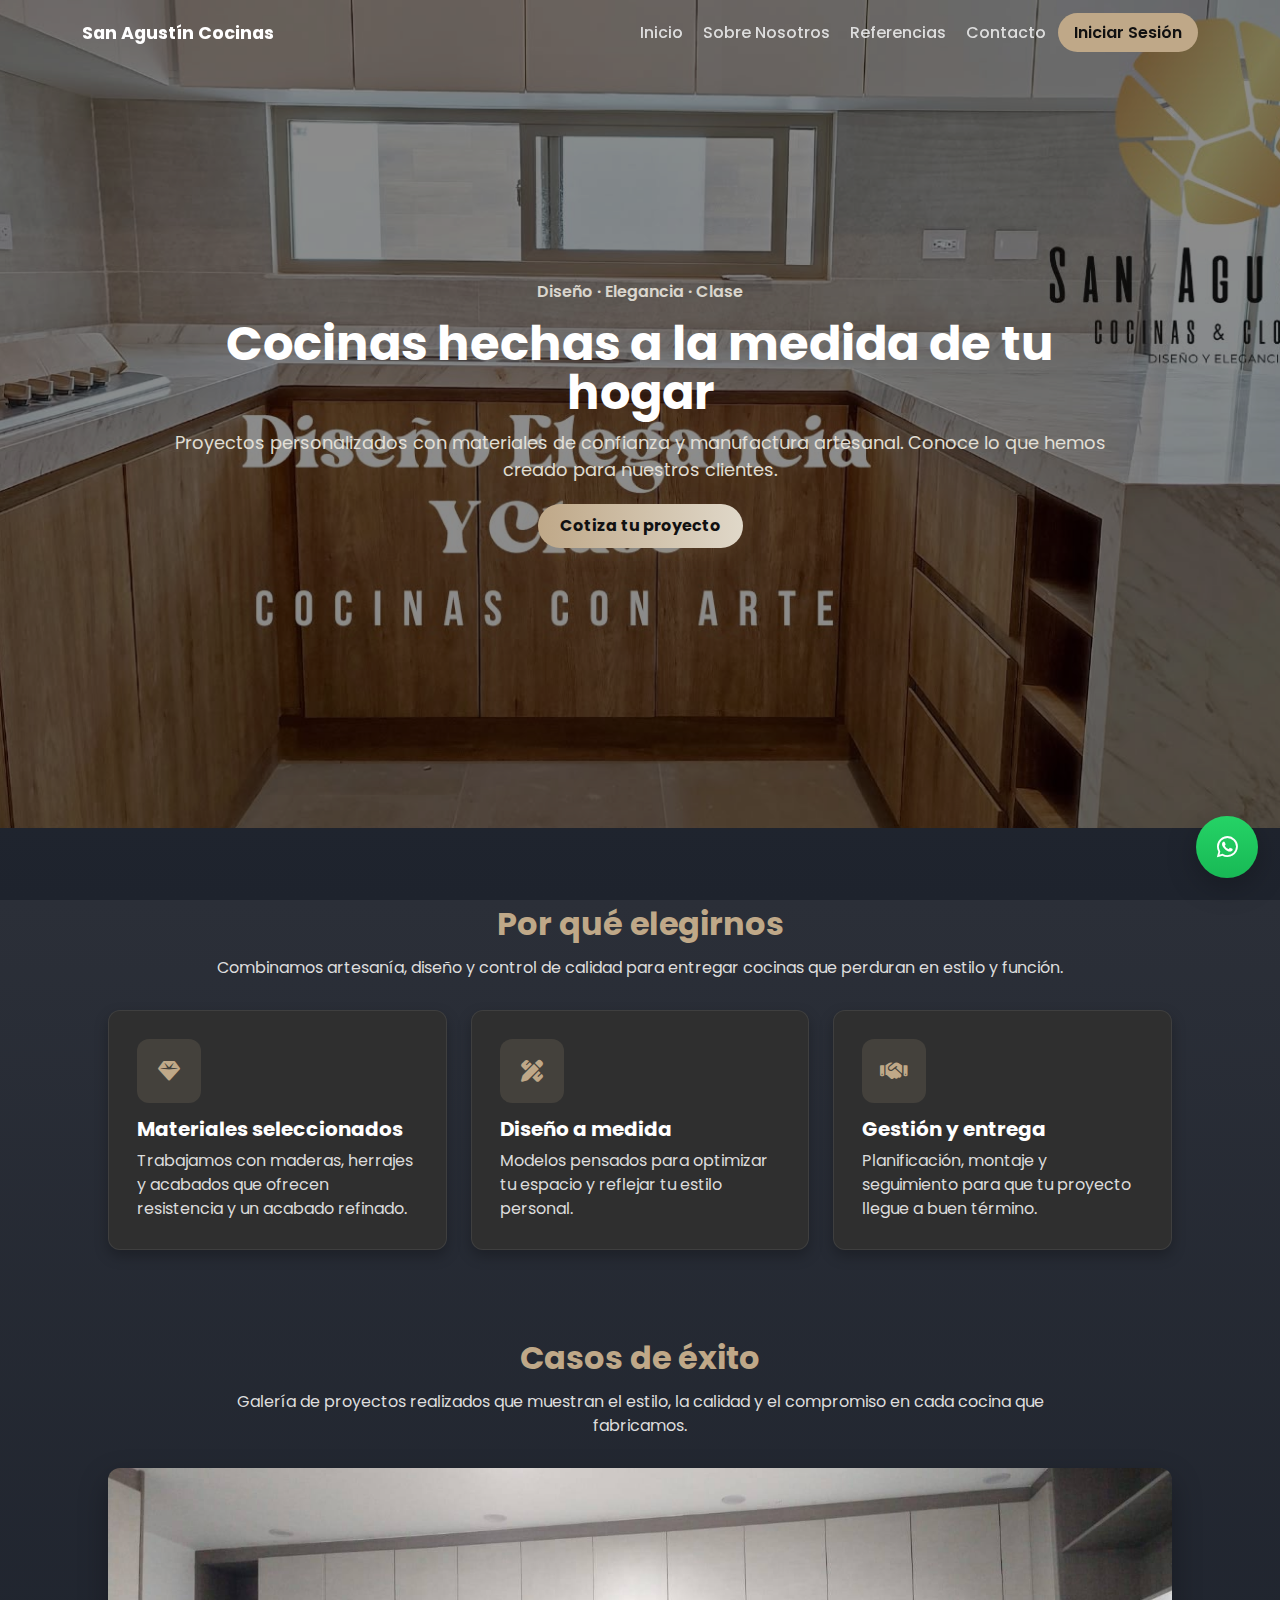
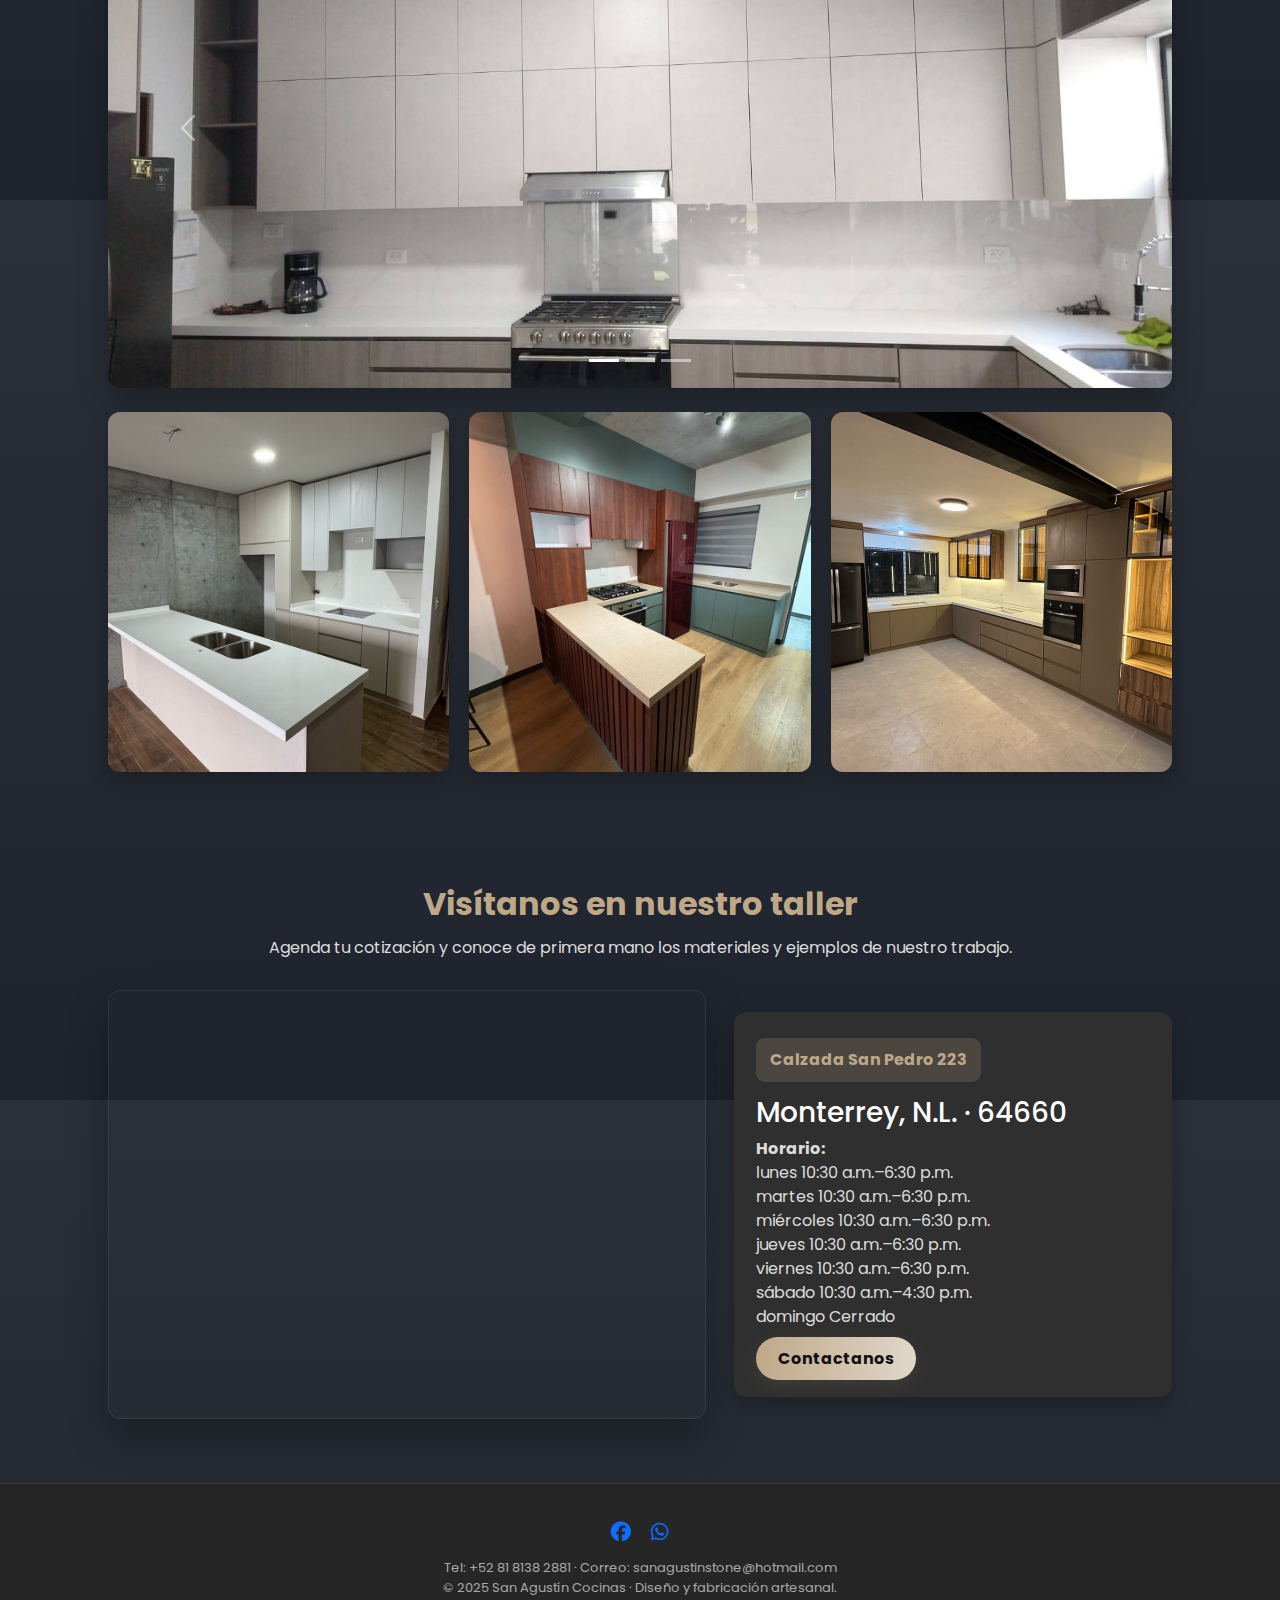
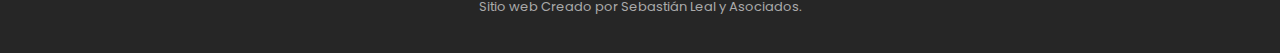
<file: index.html>
<!DOCTYPE html>
<html lang="es">
<head>
  <meta charset="utf-8" />
  <meta name="viewport" content="width=device-width, initial-scale=1" />
  <title>San Agustín Cocinas — Diseño, Elegancia y Clase</title>

  <!-- Bootstrap -->
  <link rel="stylesheet" href="Bootstrap/css/bootstrap.min.css" />

  <!-- Font / Icons -->
  <link href="https://fonts.googleapis.com/css2?family=Poppins:wght@300;400;600;700&display=swap" rel="stylesheet">
  <link rel="stylesheet" href="https://cdnjs.cloudflare.com/ajax/libs/font-awesome/6.4.2/css/all.min.css"/>

  <style>
    :root{
      --bg-gradient: linear-gradient(180deg, #2b2f38 0%, #1e232d 100%);
      --charcoal: #3a3a3a;
      --beige: #e8e4dc;
      --gold: #bfa888;
      --muted: #d0ccc4;
      --white: #ffffff;
    }

    html,body{ height:100%; }
    body{
      margin:0;
      font-family: "Poppins", system-ui, -apple-system, "Segoe UI", Roboto, "Helvetica Neue", Arial;
      background: var(--bg-gradient);
      color:var(--muted);
      -webkit-font-smoothing:antialiased;
      -moz-osx-font-smoothing:grayscale;
      overflow-x:hidden;
    }

    /* NAV */
    .navbar{
      background: transparent !important;
      transition: all 0.3s ease;
      padding:0.8rem 0;
    }
    .navbar.scrolled{
      background: rgba(30,30,35,0.8) !important;
      backdrop-filter: blur(12px);
      border-bottom: 1px solid rgba(255,255,255,0.08);
    }
    .navbar-brand{ color:#fff !important; font-weight:700; font-size:1.1rem; }
    .nav-link{ color:#ddd !important; font-weight:500; margin-right:.25rem; }
    .nav-link:hover{ color:var(--gold) !important; }
    .nav-login{
      background:var(--gold); color:#111 !important; border-radius:28px; padding:8px 16px;
      font-weight:600;
    }

    /* HERO */
    .hero{
      height: 92vh;
      min-height:560px;
      position:relative;
      display:flex; align-items:center; justify-content:center; text-align:center;
      background-image: url('static/img/imagencocinaconslogan.jpeg');
      background-size:cover;
      background-position: center center;
      background-attachment: fixed;
    }
    .hero::after{
      content:""; position:absolute; inset:0;
      background: rgba(0,0,0,0.45);
      pointer-events:none;
    }
    .hero-inner{ position:relative; z-index:5; max-width:1060px; padding:40px 24px; color:var(--white); }
    .hero-h{ font-size: clamp(28px, 4.2vw, 48px); font-weight:700; line-height:1.02; color:var(--white); margin-bottom:12px; }
    .hero-sub{ color:var(--beige); font-size: clamp(14px, 1.4vw, 18px); margin-bottom:20px; opacity:0.95; }

    .hero-cta-group{ display:flex; gap:12px; justify-content:center; flex-wrap:wrap; margin-top:18px; }
    .btn-beige{
      background: linear-gradient(90deg,var(--gold), #e0d8c9); color:#111; padding:10px 22px;
      border-radius:28px; font-weight:700; box-shadow: 0 6px 20px rgba(189,163,120,0.12); text-decoration:none;
    }
    .btn-beige:hover{ transform: translateY(-3px); box-shadow:0 10px 30px rgba(189,163,120,0.18); text-decoration:none; }

    /* Sections */
    .section{ padding:72px 0; }
    .container-narrow{ max-width:1100px; margin:0 auto; padding:0 18px; }
    .section-title{ color:var(--gold); font-size: clamp(20px,2.6vw,32px); font-weight:700; margin-bottom:8px; }
    .section-lead{ color: #ddd; margin-bottom:30px; max-width:880px; margin-left:auto; margin-right:auto; }

    /* Why us */
    .why-card{
      background:#2f2f2f; border:1px solid rgba(255,255,255,0.08);
      padding:28px; border-radius:12px; height:100%; box-shadow:0 6px 14px rgba(0,0,0,0.25);
    }
    .why-card .icon{ display:inline-flex; width:64px; height:64px; border-radius:12px; align-items:center; justify-content:center; background: rgba(191,168,136,0.15); color:var(--gold); font-size:22px; margin-bottom:14px; }
    .why-card h5{ color:#fff; margin-bottom:8px; font-weight:700; } .why-card p{ color:#dcdcdc; margin-bottom:0; }

    /* Carousel / grid */
    .carousel-inner{ border-radius:12px; overflow:hidden; box-shadow: 0 12px 30px rgba(0,0,0,0.3); }
    .carousel-item img{ width:100%; height:520px; object-fit:cover; display:block; }
    .projects-grid{ display:grid; grid-template-columns: repeat(3,1fr); gap:20px; margin-top:20px; }
    .project{ position:relative; overflow:hidden; border-radius:12px; background:#2f2f2f; box-shadow:0 6px 20px rgba(0,0,0,0.25); }
    .project img{ width:100%; height:360px; object-fit:cover; display:block; }

    @media (max-width: 991px){ .projects-grid{ grid-template-columns: repeat(2,1fr); } .project img{ height:300px; } }
    @media (max-width: 575px){ .projects-grid{ grid-template-columns: 1fr; } .project img{ height:240px; } .hero{ background-attachment: scroll; } }

    /* Visitanos */
    .visit-wrap{ display:flex; align-items:center; gap:28px; justify-content:space-between; flex-wrap:wrap; margin-top:18px; }
    .visit-card{ flex:1 1 520px; border-radius:12px; overflow:hidden; box-shadow: 0 18px 40px rgba(0,0,0,0.3); border:1px solid rgba(255,255,255,0.08); }
    .visit-info{ flex: 1 1 360px; padding:26px 22px; background:#2f2f2f; border-radius:12px; color:#ddd; box-shadow:0 8px 20px rgba(0,0,0,0.25); }
    .address-badge{ display:inline-block; padding:10px 14px; border-radius:9px; background:rgba(191,168,136,0.2); color:var(--gold); font-weight:700; margin-bottom:14px; }
    .visit-info h3{ color:#fff; margin-bottom:8px; }

    /* Footer */
    footer{ padding:36px 18px; border-top: 1px solid rgba(255,255,255,0.08); color:#ddd; background:#262626; }
    .footer-bottom{ margin-top:14px; font-size:13px; color:#aaa; }

    /* whatsapp float */
    .whatsapp-float{
      position:fixed; right:22px; bottom:22px; width:62px; height:62px; border-radius:50%;
      background: linear-gradient(180deg,#25D366, #18b955); display:flex; align-items:center; justify-content:center;
      color:#fff; font-size:24px; z-index:1400; box-shadow: 0 8px 30px rgba(0,0,0,0.25); transition: transform .18s ease;
    }
    .whatsapp-float:hover{ transform: translateY(-6px); }

    a { text-decoration: none; }
  </style>
</head>
<body>

  <!-- NAV -->
  <nav id="siteNav" class="navbar navbar-expand-lg fixed-top">
    <div class="container">
      <a class="navbar-brand" href="index.html">San Agustín Cocinas</a>
      <button class="navbar-toggler text-white" type="button" data-bs-toggle="collapse" data-bs-target="#navCollapse">
        <span class="navbar-toggler-icon"></span>
      </button>
      <div id="navCollapse" class="collapse navbar-collapse justify-content-end">
        <ul class="navbar-nav align-items-center">
          <li class="nav-item"><a class="nav-link" href="index.html">Inicio</a></li>
          <li class="nav-item"><a class="nav-link" href="about.html">Sobre Nosotros</a></li>
          <li class="nav-item"><a class="nav-link" href="referencias.html">Referencias</a></li>
          <li class="nav-item"><a class="nav-link" href="contacto.html">Contacto</a></li>
          <li class="nav-item"><a class="nav-login" href="login.html">Iniciar Sesión</a></li>
        </ul>
      </div>
    </div>
  </nav>

  <!-- HERO -->
  <header class="hero" id="hero">
    <div class="hero-inner">
      <div class="container-narrow">
        <div class="mb-3" style="opacity:0.9; color:var(--beige); font-weight:600;">Diseño · Elegancia · Clase</div>
        <h1 class="hero-h">Cocinas hechas a la medida de tu hogar</h1>
        <p class="hero-sub">Proyectos personalizados con materiales de confianza y manufactura artesanal. Conoce lo que hemos creado para nuestros clientes.</p>
        <div class="hero-cta-group">
          <a class="btn-beige" href="#visitanos">Cotiza tu proyecto</a>
        </div>
      </div>
    </div>
  </header>

  <!-- WHY US -->
  <section class="section">
    <div class="container container-narrow">
      <div class="text-center mb-4">
        <div class="section-title">Por qué elegirnos</div>
        <div class="section-lead">Combinamos artesanía, diseño y control de calidad para entregar cocinas que perduran en estilo y función.</div>
      </div>

      <div class="row g-4">
        <div class="col-md-4">
          <div class="why-card">
            <div class="icon"><i class="fa-solid fa-gem"></i></div>
            <h5>Materiales seleccionados</h5>
            <p>Trabajamos con maderas, herrajes y acabados que ofrecen resistencia y un acabado refinado.</p>
          </div>
        </div>
        <div class="col-md-4">
          <div class="why-card">
            <div class="icon"><i class="fa-solid fa-pencil-ruler"></i></div>
            <h5>Diseño a medida</h5>
            <p>Modelos pensados para optimizar tu espacio y reflejar tu estilo personal.</p>
          </div>
        </div>
        <div class="col-md-4">
          <div class="why-card">
            <div class="icon"><i class="fa-solid fa-handshake"></i></div>
            <h5>Gestión y entrega</h5>
            <p>Planificación, montaje y seguimiento para que tu proyecto llegue a buen término.</p>
          </div>
        </div>
      </div>
    </div>
  </section>

  <!-- CASOS DE ÉXITO -->
  <section id="inspiracion" class="section" style="padding-top:12px;">
    <div class="container container-narrow">
      <div class="text-center mb-4">
        <div class="section-title">Casos de éxito</div>
        <div class="section-lead">Galería de proyectos realizados que muestran el estilo, la calidad y el compromiso en cada cocina que fabricamos.</div>
      </div>

      <div class="mb-4">
        <div id="projCarousel" class="carousel slide" data-bs-ride="carousel" data-bs-interval="4200">
          <div class="carousel-indicators">
            <button type="button" data-bs-target="#projCarousel" data-bs-slide-to="0" class="active"></button>
            <button type="button" data-bs-target="#projCarousel" data-bs-slide-to="1"></button>
            <button type="button" data-bs-target="#projCarousel" data-bs-slide-to="2"></button>
          </div>

          <div class="carousel-inner">
            <div class="carousel-item active">
              <img src="static/img/cocina1.jpg" class="d-block w-100" alt="Proyecto 1">
            </div>
            <div class="carousel-item">
              <img src="static/img/cocina2.jpg" class="d-block w-100" alt="Proyecto 2">
            </div>
            <div class="carousel-item">
              <img src="static/img/cocina3.jpg" class="d-block w-100" alt="Proyecto 3">
            </div>
          </div>

          <button class="carousel-control-prev" type="button" data-bs-target="#projCarousel" data-bs-slide="prev">
            <span class="carousel-control-prev-icon"></span>
          </button>
          <button class="carousel-control-next" type="button" data-bs-target="#projCarousel" data-bs-slide="next">
            <span class="carousel-control-next-icon"></span>
          </button>
        </div>
      </div>

      <div class="projects-grid">
        <div class="project"><img src="static/img/cocina4.jpg" alt="Proyecto 4"></div>
        <div class="project"><img src="static/img/cocina5.jpg" alt="Proyecto 5"></div>
        <div class="project"><img src="static/img/cocina6.jpg" alt="Proyecto 6"></div>
      </div>
    </div>
  </section>

  <!-- VISÍTANOS -->
  <section class="section" id="visitanos" style="padding-top:36px; padding-bottom:64px;">
    <div class="container container-narrow">
      <div class="text-center mb-3">
        <div class="section-title">Visítanos en nuestro taller</div>
        <div class="section-lead">Agenda tu cotización y conoce de primera mano los materiales y ejemplos de nuestro trabajo.</div>
      </div>

      <div class="visit-wrap">
        <div class="visit-card">
          <iframe src="https://www.google.com/maps?q=Calzada+San+Pedro+223+Monterrey+Mexico+64660&output=embed"
            width="100%" height="420" style="border:0;" allowfullscreen="" loading="lazy"></iframe>
        </div>
        <div class="visit-info">
          <div class="address-badge">Calzada San Pedro 223</div>
          <h3>Monterrey, N.L. · 64660</h3>
          <p><strong>Horario:</strong><br>
            lunes 10:30 a.m.–6:30 p.m.<br>
            martes 10:30 a.m.–6:30 p.m.<br>
            miércoles 10:30 a.m.–6:30 p.m.<br>
            jueves 10:30 a.m.–6:30 p.m.<br>
            viernes 10:30 a.m.–6:30 p.m.<br>
            sábado 10:30 a.m.–4:30 p.m.<br>
            domingo Cerrado
          </p>
          <div style="margin-top:18px;">
            <a class="btn-beige" href="contacto.html">Contactanos</a>
          </div>
        </div>
      </div>
    </div>
  </section>

  <!-- FOOTER -->
  <footer>
    <div class="container container-narrow text-center">
      <div style="margin-bottom:12px;">
        <a class="me-3" href="https://www.facebook.com/sanagustincocinas"><i class="fab fa-facebook fa-lg"></i></a>
        <a href="https://wa.me/528181382881"><i class="fab fa-whatsapp fa-lg"></i></a>
      </div>
      <div class="footer-bottom">
        Tel: +52 81 8138 2881 · Correo: <a href="mailto:sanagustinstone@hotmail.com" style="color:inherit;">sanagustinstone@hotmail.com</a><br>
        © 2025 San Agustín Cocinas · Diseño y fabricación artesanal.<br> Sitio web Creado por Sebastián Leal y Asociados.
      </div>
    </div>
  </footer>

  <!-- WHATSAPP FLOATER -->
  <a class="whatsapp-float" href="https://wa.me/528181382881" target="_blank"><i class="fab fa-whatsapp"></i></a>

  <script src="Bootstrap/js/bootstrap.bundle.min.js"></script>
  <script>
    // Navbar background change on scroll
    window.addEventListener("scroll", function(){
      const nav = document.getElementById("siteNav");
      if(window.scrollY > 50){
        nav.classList.add("scrolled");
      } else {
        nav.classList.remove("scrolled");
      }
    });
  </script>
</body>
</html>
</file>
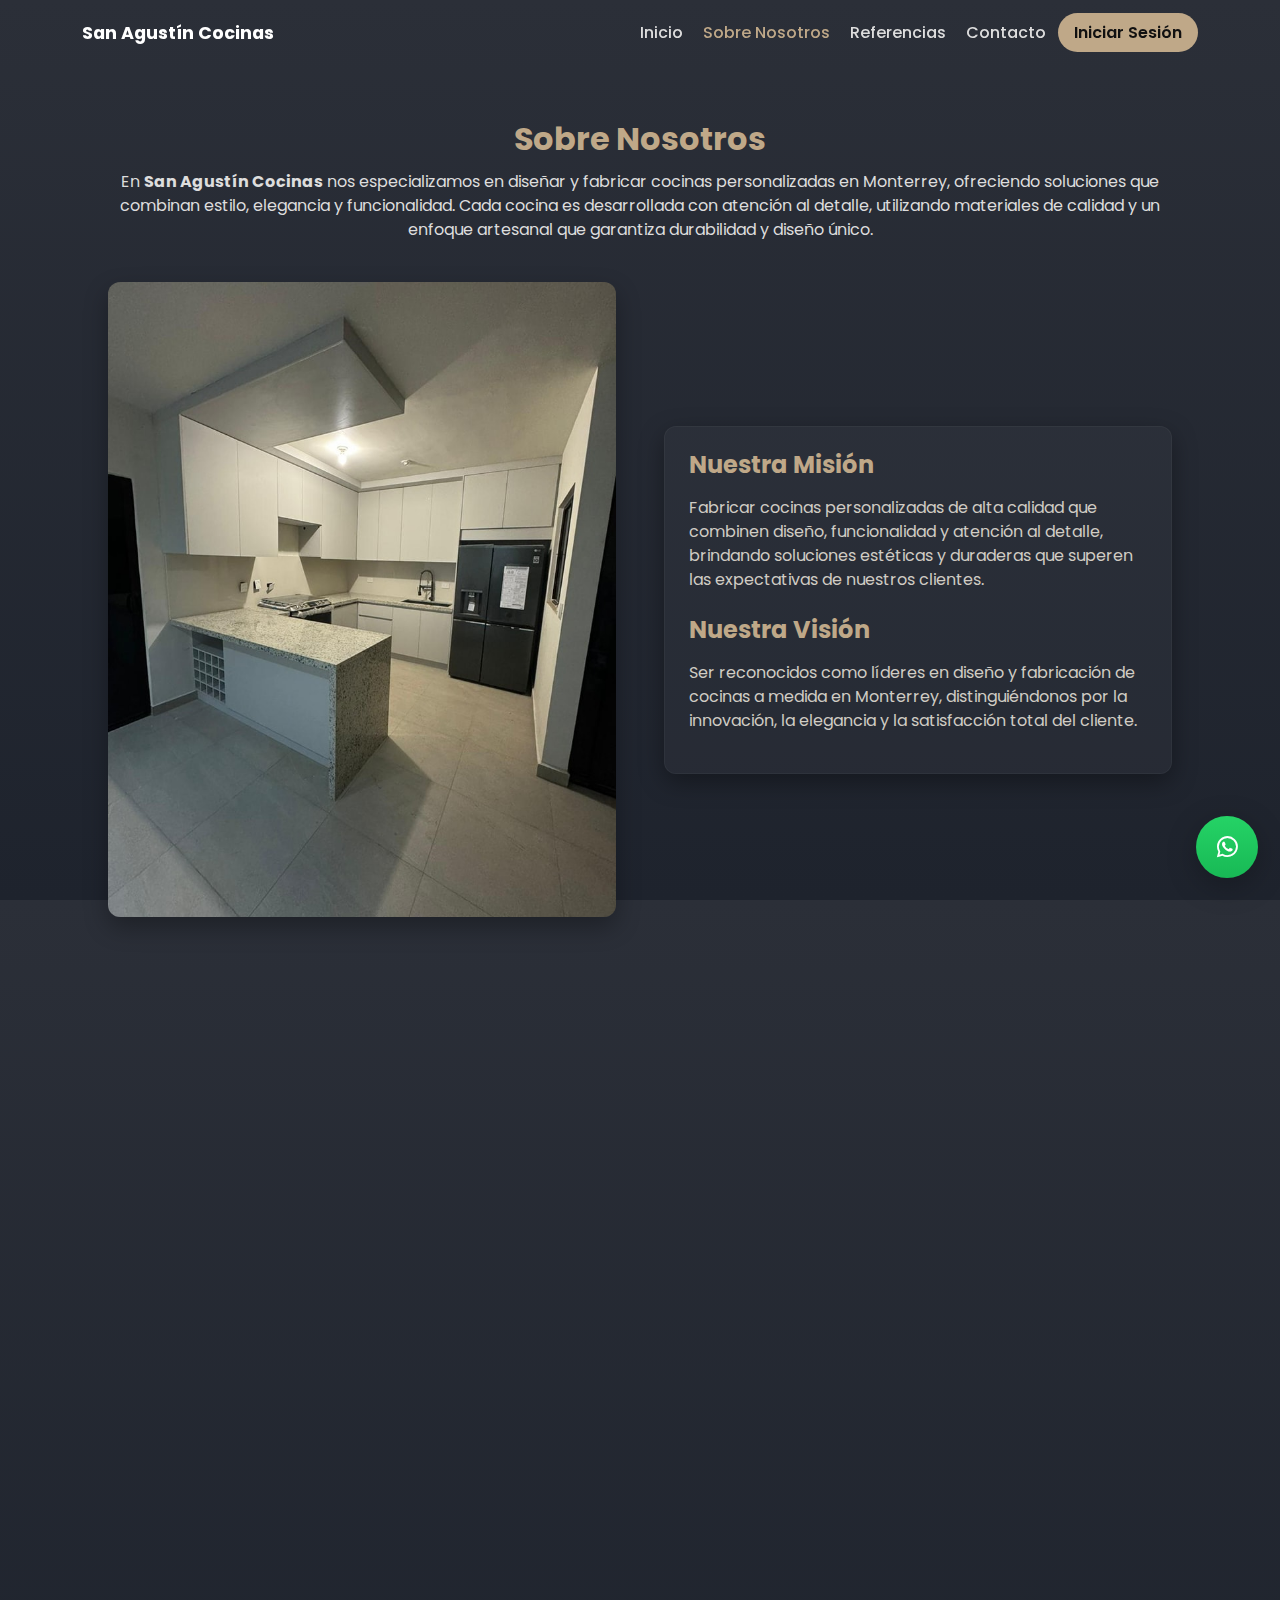
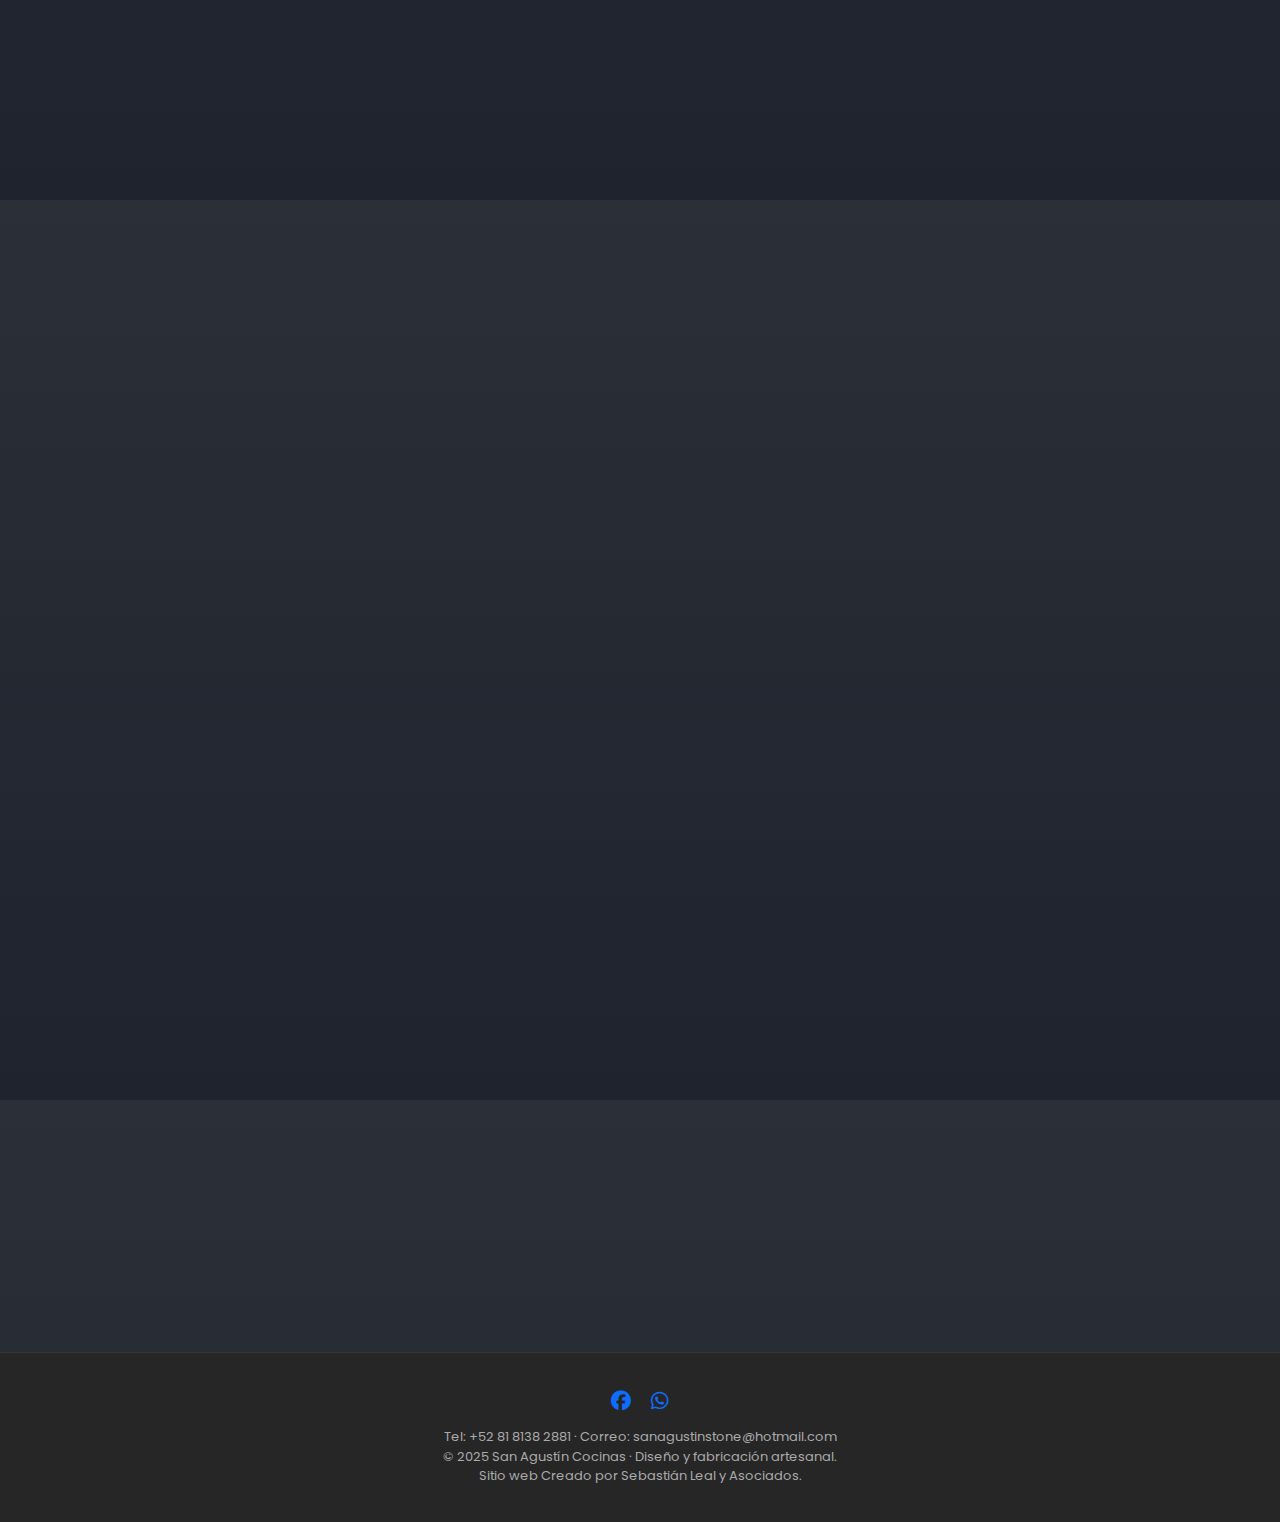
<file: about.html>
<!DOCTYPE html>
<html lang="es">
<head>
  <meta charset="utf-8" />
  <meta name="viewport" content="width=device-width, initial-scale=1" />
  <title>Sobre Nosotros | San Agustín Cocinas</title>

  <!-- Bootstrap -->
  <link rel="stylesheet" href="Bootstrap/css/bootstrap.min.css" />

  <!-- Font / Icons -->
  <link href="https://fonts.googleapis.com/css2?family=Poppins:wght@300;400;600;700&display=swap" rel="stylesheet">
  <link rel="stylesheet" href="https://cdnjs.cloudflare.com/ajax/libs/font-awesome/6.4.2/css/all.min.css"/>

  <style>
    :root{
      --bg-gradient: linear-gradient(180deg, #2b2f38 0%, #1e232d 100%);
      --beige: #e8e4dc;
      --gold: #bfa888;
      --muted: #d0ccc4;
      --white: #ffffff;
    }

    html,body{ height:100%; scroll-behavior:smooth; }
    body{
      margin:0;
      font-family:"Poppins",sans-serif;
      background:var(--bg-gradient);
      color:var(--muted);
      overflow-x:hidden;
    }

    /* NAV (idéntica al index) */
    .navbar{
      background:transparent !important;
      transition:all .3s ease;
      padding:.8rem 0;
    }
    .navbar.scrolled{
      background:rgba(30,30,35,.8)!important;
      backdrop-filter:blur(12px);
      border-bottom:1px solid rgba(255,255,255,.08);
    }
    .navbar-brand{color:#fff!important;font-weight:700;font-size:1.1rem;}
    .nav-link{color:#ddd!important;font-weight:500;margin-right:.25rem;}
    .nav-link:hover{color:var(--gold)!important;}
    .nav-link.active{color:var(--gold)!important;}
    .nav-login{
      background:var(--gold);
      color:#111!important;
      border-radius:28px;
      padding:8px 16px;
      font-weight:600;
      text-decoration:none;
      border:none;
    }
    .navbar-toggler{border:none;}
    .navbar-toggler-icon{filter:invert(1) brightness(1.2);}

    /* SECTIONS */
    .section{padding:100px 0;}
    .container-narrow{max-width:1100px;margin:0 auto;padding:0 18px;}
    .section-title{color:var(--gold);font-size:clamp(22px,2.6vw,32px);font-weight:700;margin-bottom:12px;text-align:center;}
    .section-lead{color:#ddd;margin-bottom:40px;text-align:center;}

    .card-dark{
      background:rgba(255,255,255,0.03);
      border:1px solid rgba(255,255,255,0.04);
      padding:24px;border-radius:12px;
      box-shadow:0 8px 24px rgba(0,0,0,0.35);
    }

    .service-grid{display:grid;grid-template-columns:repeat(auto-fit,minmax(300px,1fr));gap:24px;}
    .service-item{
      background:rgba(255,255,255,0.03);
      padding:22px;border-radius:12px;text-align:center;
      box-shadow:0 6px 18px rgba(0,0,0,0.25);
      transition:transform .3s ease;
    }
    .service-item:hover{transform:translateY(-6px);}
    .service-item i{font-size:30px;color:var(--gold);margin-bottom:12px;}

    img{border-radius:12px;box-shadow:0 10px 25px rgba(0,0,0,0.3);width:100%;height:auto;}

    footer{padding:36px 18px;border-top:1px solid rgba(255,255,255,0.08);color:#ddd;background:#262626;text-align:center;}
    .footer-bottom{margin-top:14px;font-size:13px;color:#aaa;}

    .whatsapp-float{
      position:fixed;right:22px;bottom:22px;width:62px;height:62px;border-radius:50%;
      background:linear-gradient(180deg,#25D366,#18b955);
      display:flex;align-items:center;justify-content:center;
      color:#fff;font-size:24px;z-index:1400;
      box-shadow:0 8px 30px rgba(0,0,0,0.25);
      transition:transform .18s ease;
      text-decoration:none;
    }
    .whatsapp-float:hover{transform:translateY(-6px);}
    a{text-decoration:none;}

    .reveal{opacity:0;transform:translateY(18px);transition:transform 700ms ease,opacity 700ms;}
    .reveal.visible{opacity:1;transform:none;}

    @media(max-width:575px){.navbar{padding:.5rem 0;}}
  </style>
</head>
<body>

  <!-- NAV -->
  <nav id="siteNav" class="navbar navbar-expand-lg fixed-top">
    <div class="container">
      <a class="navbar-brand" href="index.html">San Agustín Cocinas</a>
      <button class="navbar-toggler text-white" type="button" data-bs-toggle="collapse" data-bs-target="#navCollapse">
        <span class="navbar-toggler-icon"></span>
      </button>
      <div id="navCollapse" class="collapse navbar-collapse justify-content-end">
        <ul class="navbar-nav align-items-center">
          <li class="nav-item"><a class="nav-link" href="index.html">Inicio</a></li>
          <li class="nav-item"><a class="nav-link active" href="about.html">Sobre Nosotros</a></li>
          <li class="nav-item"><a class="nav-link" href="referencias.html">Referencias</a></li>
          <li class="nav-item"><a class="nav-link" href="contacto.html">Contacto</a></li>
          <li class="nav-item"><a class="nav-login" href="login.html">Iniciar Sesión</a></li>
        </ul>
      </div>
    </div>
  </nav>

  <!-- SOBRE NOSOTROS -->
  <section class="section" style="padding-top:120px;">
    <div class="container-narrow">
      <h2 class="section-title">Sobre Nosotros</h2>
      <p class="section-lead">En <strong>San Agustín Cocinas</strong> nos especializamos en diseñar y fabricar cocinas personalizadas en Monterrey, ofreciendo soluciones que combinan estilo, elegancia y funcionalidad. Cada cocina es desarrollada con atención al detalle, utilizando materiales de calidad y un enfoque artesanal que garantiza durabilidad y diseño único.</p>

      <div class="row g-5 align-items-center reveal">
        <div class="col-md-6">
          <img src="static/img/cocina2.jpg" alt="San Agustín Cocinas">
        </div>
        <div class="col-md-6">
          <div class="card-dark">
            <h4 class="fw-bold mb-3" style="color:var(--gold);">Nuestra Misión</h4>
            <p>Fabricar cocinas personalizadas de alta calidad que combinen diseño, funcionalidad y atención al detalle, brindando soluciones estéticas y duraderas que superen las expectativas de nuestros clientes.</p>
            <h4 class="fw-bold mt-4 mb-3" style="color:var(--gold);">Nuestra Visión</h4>
            <p>Ser reconocidos como líderes en diseño y fabricación de cocinas a medida en Monterrey, distinguiéndonos por la innovación, la elegancia y la satisfacción total del cliente.</p>
          </div>
        </div>
      </div>
    </div>
  </section>

  <!-- SERVICIOS -->
  <section class="section reveal">
    <div class="container-narrow">
      <h2 class="section-title">Lo que ofrecemos</h2>
      <p class="section-lead">Nos enfocamos en brindar soluciones completas para el diseño y fabricación de cocinas con un toque distintivo y elegante.</p>

      <div class="service-grid">
        <div class="service-item">
          <i class="fa-solid fa-pencil-ruler"></i>
          <h5>Diseño Personalizado</h5>
          <p>Adaptamos cada propuesta al espacio y preferencias de nuestros clientes, buscando la armonía entre estética y funcionalidad.</p>
        </div>
        <div class="service-item">
          <i class="fa-solid fa-hammer"></i>
          <h5>Fabricación a Medida</h5>
          <p>Realizamos cada cocina con precisión artesanal, empleando materiales duraderos y de alta calidad.</p>
        </div>
        <div class="service-item">
          <i class="fa-solid fa-screwdriver-wrench"></i>
          <h5>Instalación Profesional</h5>
          <p>Garantizamos un proceso de instalación eficiente y seguro, cuidando cada detalle del acabado final.</p>
        </div>
        <div class="service-item">
          <i class="fa-solid fa-user-tie"></i>
          <h5>Asesoría Especializada</h5>
          <p>Ofrecemos acompañamiento personalizado para elegir el diseño, los materiales y acabados ideales para tu hogar.</p>
        </div>
        <div class="service-item">
          <i class="fa-solid fa-palette"></i>
          <h5>Diseños Modernos y Clásicos</h5>
          <p>Trabajamos con estilos contemporáneos, clásicos o minimalistas, adaptándonos a la visión de cada cliente.</p>
        </div>
        <div class="service-item">
          <i class="fa-solid fa-cubes"></i>
          <h5>Materiales de Alta Calidad</h5>
          <p>Utilizamos herrajes, maderas y recubrimientos de marcas reconocidas para asegurar la durabilidad y estética.</p>
        </div>
      </div>
    </div>
  </section>

  <!-- COMPROMISO -->
  <section class="section reveal">
    <div class="container-narrow">
      <h2 class="section-title">Nuestro Compromiso</h2>
      <p class="section-lead">Más que fabricar cocinas, creamos espacios donde cada detalle importa. Nos comprometemos con la calidad, la transparencia y la satisfacción total de nuestros clientes, ofreciendo resultados que reflejan dedicación y profesionalismo.</p>
      <img src="static/img/cocina6.jpg" alt="Cocina moderna San Agustín" class="reveal">
    </div>
  </section>

  <!-- FOOTER -->
  <footer>
    <div class="container container-narrow text-center">
      <div style="margin-bottom:12px;">
        <a class="me-3" href="https://www.facebook.com/sanagustincocinas"><i class="fab fa-facebook fa-lg"></i></a>
        <a href="https://wa.me/528181382881"><i class="fab fa-whatsapp fa-lg"></i></a>
      </div>
      <div class="footer-bottom">
        Tel:  +52 81 8138 2881 · Correo: <a href="mailto:sanagustinstone@hotmail.com" style="color:inherit;">sanagustinstone@hotmail.com</a><br>
        © 2025 San Agustín Cocinas · Diseño y fabricación artesanal. <br> Sitio web Creado por Sebastián Leal y Asociados.
      </div>
    </div>
  </footer>

  <!-- WHATSAPP FLOATER -->
  <a class="whatsapp-float" href="https://wa.me/528181382881" target="_blank" aria-label="Contactar por WhatsApp"><i class="fab fa-whatsapp"></i></a>

  <script src="Bootstrap/js/bootstrap.bundle.min.js"></script>
  <script>
    // Navbar scroll
    (function(){
      const nav=document.getElementById('siteNav');
      function onScroll(){
        if(window.scrollY>50) nav.classList.add('scrolled'); else nav.classList.remove('scrolled');
      }
      onScroll();
      window.addEventListener('scroll',onScroll,{passive:true});
    })();

    // Reveal animation
    (function(){
      const io=new IntersectionObserver((entries,obs)=>{
        entries.forEach(e=>{
          if(e.isIntersecting){e.target.classList.add('visible');obs.unobserve(e.target);}
        });
      },{threshold:0.12});
      document.querySelectorAll('.reveal').forEach(el=>io.observe(el));
    })();
  </script>
</body>
</html>
</file>
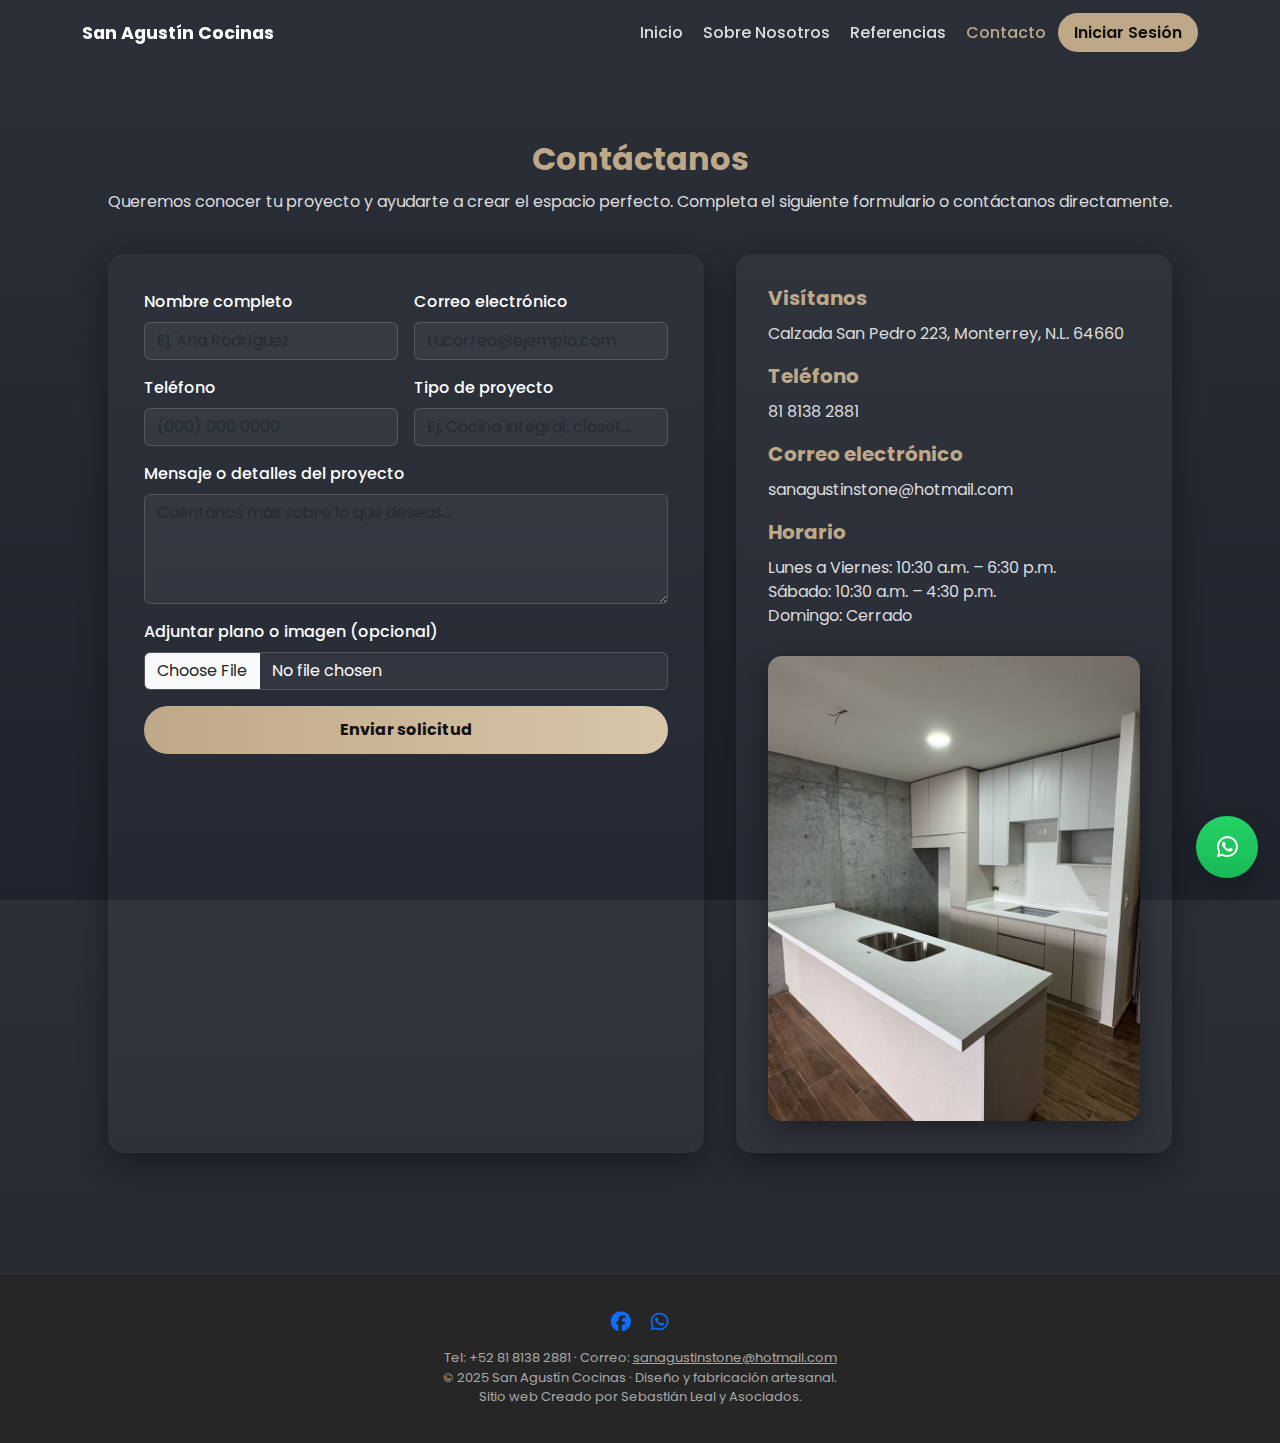
<file: contacto.html>
<!DOCTYPE html>
<html lang="es">
<head>
  <meta charset="utf-8" />
  <meta name="viewport" content="width=device-width, initial-scale=1" />
  <title>Contacto | San Agustín Cocinas</title>

  <!-- Bootstrap -->
  <link rel="stylesheet" href="Bootstrap/css/bootstrap.min.css" />

  <!-- Font / Icons -->
  <link href="https://fonts.googleapis.com/css2?family=Poppins:wght@300;400;600;700&display=swap" rel="stylesheet">
  <link rel="stylesheet" href="https://cdnjs.cloudflare.com/ajax/libs/font-awesome/6.4.2/css/all.min.css"/>

  <style>
    :root{
      --bg-gradient: linear-gradient(180deg, #2b2f38 0%, #1e232d 100%);
      --beige: #e8e4dc;
      --gold: #bfa888;
      --muted: #d0ccc4;
      --white: #ffffff;
    }

    html,body{height:100%;scroll-behavior:smooth;}
    body{
      margin:0;
      font-family:"Poppins",sans-serif;
      background:var(--bg-gradient);
      color:var(--muted);
      overflow-x:hidden;
    }

    /* NAV */
    .navbar{
      background:transparent !important;
      transition:all .3s ease;
      padding:.8rem 0;
    }
    .navbar.scrolled{
      background:rgba(30,30,35,.8)!important;
      backdrop-filter:blur(12px);
      border-bottom:1px solid rgba(255,255,255,.08);
    }
    .navbar-brand{color:#fff!important;font-weight:700;font-size:1.1rem;}
    .nav-link{color:#ddd!important;font-weight:500;margin-right:.25rem;}
    .nav-link:hover{color:var(--gold)!important;}
    .nav-link.active{color:var(--gold)!important;}
    .nav-login{
      background:var(--gold);
      color:#111!important;
      border-radius:28px;
      padding:8px 16px;
      font-weight:600;
      text-decoration:none;
      border:none;
    }

    .navbar-toggler{border:none;}
    .navbar-toggler-icon{filter:invert(1) brightness(1.2);}

    /* SECTIONS */
    .section{padding:120px 0;}
    .container-narrow{max-width:1100px;margin:0 auto;padding:0 18px;}
    .section-title{color:var(--gold);font-size:clamp(22px,2.6vw,32px);font-weight:700;margin-bottom:12px;text-align:center;}
    .section-lead{color:#ddd;margin-bottom:40px;text-align:center;}

    .contact-wrapper{
      display:flex;
      flex-wrap:wrap;
      gap:32px;
      align-items:stretch;
      justify-content:space-between;
    }

    .contact-info{
      flex:1 1 420px;
      background:rgba(255,255,255,0.04);
      border-radius:16px;
      padding:32px;
      box-shadow:0 10px 30px rgba(0,0,0,0.4);
      color:#ddd;
    }
    .contact-info h5{color:var(--gold);font-weight:700;margin-bottom:12px;}
    .contact-info p{margin-bottom:18px;}

    .contact-info img{
      width:100%;
      border-radius:14px;
      margin-top:10px;
      box-shadow:0 10px 30px rgba(0,0,0,0.4);
      object-fit:cover;
    }

    .contact-form{
      flex:1 1 580px;
      background:rgba(255,255,255,0.03);
      border-radius:16px;
      padding:36px;
      box-shadow:0 10px 30px rgba(0,0,0,0.4);
    }
    .form-label{color:var(--white);font-weight:500;}
    .form-control{
      background:rgba(255,255,255,0.05);
      border:1px solid rgba(255,255,255,0.15);
      color:#fff;
    }
    .form-control:focus{
      background:rgba(255,255,255,0.1);
      color:#fff;
      border-color:var(--gold);
      box-shadow:0 0 0 0.2rem rgba(191,168,136,0.25);
    }
    .btn-submit{
      background:linear-gradient(90deg,var(--gold),#d8c6a9);
      border:none;
      color:#111;
      font-weight:700;
      border-radius:28px;
      padding:12px 24px;
      width:100%;
      transition:transform .3s ease,box-shadow .3s ease;
    }
    .btn-submit:hover{
      transform:translateY(-3px);
      box-shadow:0 8px 24px rgba(191,168,136,0.3);
    }

    footer{padding:36px 18px;border-top:1px solid rgba(255,255,255,0.08);color:#ddd;background:#262626;text-align:center;}
    .footer-bottom{margin-top:14px;font-size:13px;color:#aaa;}

    .whatsapp-float{
      position:fixed;right:22px;bottom:22px;width:62px;height:62px;border-radius:50%;
      background:linear-gradient(180deg,#25D366,#18b955);
      display:flex;align-items:center;justify-content:center;
      color:#fff;font-size:24px;z-index:1400;
      box-shadow:0 8px 30px rgba(0,0,0,0.25);
      transition:transform .18s ease;
      text-decoration:none;
    }
    .whatsapp-float:hover{transform:translateY(-6px);}

    @media(max-width:767px){
      .contact-wrapper{flex-direction:column;}
      .contact-form,.contact-info{width:100%;}
    }
  </style>
</head>
<body>

  <!-- NAV -->
  <nav id="siteNav" class="navbar navbar-expand-lg fixed-top">
    <div class="container">
      <a class="navbar-brand" href="index.html">San Agustín Cocinas</a>
      <button class="navbar-toggler text-white" type="button" data-bs-toggle="collapse" data-bs-target="#navCollapse">
        <span class="navbar-toggler-icon"></span>
      </button>
      <div id="navCollapse" class="collapse navbar-collapse justify-content-end">
        <ul class="navbar-nav align-items-center">
          <li class="nav-item"><a class="nav-link" href="index.html">Inicio</a></li>
          <li class="nav-item"><a class="nav-link" href="about.html">Sobre Nosotros</a></li>
          <li class="nav-item"><a class="nav-link" href="referencias.html">Referencias</a></li>
          <li class="nav-item"><a class="nav-link active" href="contacto.html">Contacto</a></li>
          <li class="nav-item"><a class="nav-login" href="login.html">Iniciar Sesión</a></li>
        </ul>
      </div>
    </div>
  </nav>

  <!-- CONTENIDO -->
  <section class="section" style="padding-top:140px;">
    <div class="container-narrow">
      <h2 class="section-title">Contáctanos</h2>
      <p class="section-lead">Queremos conocer tu proyecto y ayudarte a crear el espacio perfecto. Completa el siguiente formulario o contáctanos directamente.</p>

      <div class="contact-wrapper">
        <!-- FORM -->
        <div class="contact-form">
          <form action="/contacto" method="POST" enctype="multipart/form-data">
            <div class="row g-3">
              <div class="col-md-6">
                <label class="form-label">Nombre completo</label>
                <input type="text" name="nombre" class="form-control" placeholder="Ej. Ana Rodríguez" required>
              </div>
              <div class="col-md-6">
                <label class="form-label">Correo electrónico</label>
                <input type="email" name="correo" class="form-control" placeholder="tucorreo@ejemplo.com" required>
              </div>
              <div class="col-md-6">
                <label class="form-label">Teléfono</label>
                <input type="tel" name="telefono" class="form-control" placeholder="(000) 000 0000">
              </div>
              <div class="col-md-6">
                <label class="form-label">Tipo de proyecto</label>
                <input type="text" name="proyecto" class="form-control" placeholder="Ej. Cocina integral, closet..." required>
              </div>
              <div class="col-12">
                <label class="form-label">Mensaje o detalles del proyecto</label>
                <textarea name="mensaje" class="form-control" rows="4" placeholder="Cuéntanos más sobre lo que deseas..." required></textarea>
              </div>
              <div class="col-12">
                <label class="form-label">Adjuntar plano o imagen (opcional)</label>
                <input type="file" class="form-control" name="archivo">
              </div>
              <div class="col-12 mt-3">
                <button type="submit" class="btn-submit">Enviar solicitud</button>
              </div>
            </div>
          </form>
        </div>

        <!-- INFO -->
        <div class="contact-info">
          <h5>Visítanos</h5>
          <p>Calzada San Pedro 223, Monterrey, N.L. 64660</p>

          <h5>Teléfono</h5>
          <p>81 8138 2881</p>

          <h5>Correo electrónico</h5>
          <p>sanagustinstone@hotmail.com</p>

          <h5>Horario</h5>
          <p>
            Lunes a Viernes: 10:30 a.m. – 6:30 p.m.<br>
            Sábado: 10:30 a.m. – 4:30 p.m.<br>
            Domingo: Cerrado
          </p>

          <img src="static/img/cocina4.jpg" alt="Showroom San Agustín Cocinas">
        </div>
      </div>
    </div>
  </section>

  <!-- FOOTER -->
  <footer>
    <div class="container container-narrow text-center">
      <div style="margin-bottom:12px;">
        <a class="me-3" href="https://www.facebook.com/sanagustincocinas"><i class="fab fa-facebook fa-lg"></i></a>
        <a href="https://wa.me/528181382881"><i class="fab fa-whatsapp fa-lg"></i></a>
      </div>
      <div class="footer-bottom">
        Tel: +52 81 8138 2881 · Correo: <a href="mailto:sanagustinstone@hotmail.com" style="color:inherit;">sanagustinstone@hotmail.com</a><br>
        © 2025 San Agustín Cocinas · Diseño y fabricación artesanal. <br> Sitio web Creado por Sebastián Leal y Asociados.
      </div>
    </div>
  </footer>

  <!-- MODAL DE ÉXITO -->
  <div class="modal fade" id="modalExito" tabindex="-1">
    <div class="modal-dialog modal-dialog-centered">
      <div class="modal-content" style="border-radius:16px;text-align:center;padding:20px;">
        <div class="modal-body">
          <i class="fa-solid fa-circle-check" style="font-size:60px;color:#bfa888;"></i>
          <h5 class="mt-3">Mensaje enviado con éxito</h5>
          <p>Gracias por contactarnos. En breve nos pondremos en comunicación contigo.</p>
          <button type="button" class="btn btn-submit mt-2" data-bs-dismiss="modal">Cerrar</button>
        </div>
      </div>
    </div>
  </div>

  <!-- WHATSAPP FLOAT -->
  <a class="whatsapp-float" href="https://wa.me/528181382881" target="_blank"><i class="fab fa-whatsapp"></i></a>

  <script src="Bootstrap/js/bootstrap.bundle.min.js"></script>
  <script>
    (function(){
      const nav=document.getElementById('siteNav');
      function onScroll(){if(window.scrollY>50)nav.classList.add('scrolled');else nav.classList.remove('scrolled');}
      onScroll();window.addEventListener('scroll',onScroll,{passive:true});
    })();

    // Mostrar modal si el backend lo solicita
    if (window.location.search.includes("exito=1")) {
      var myModal = new bootstrap.Modal(document.getElementById('modalExito'));
      myModal.show();
      history.replaceState(null, "", window.location.pathname);
    }
  </script>
</body>
</html>
</file>
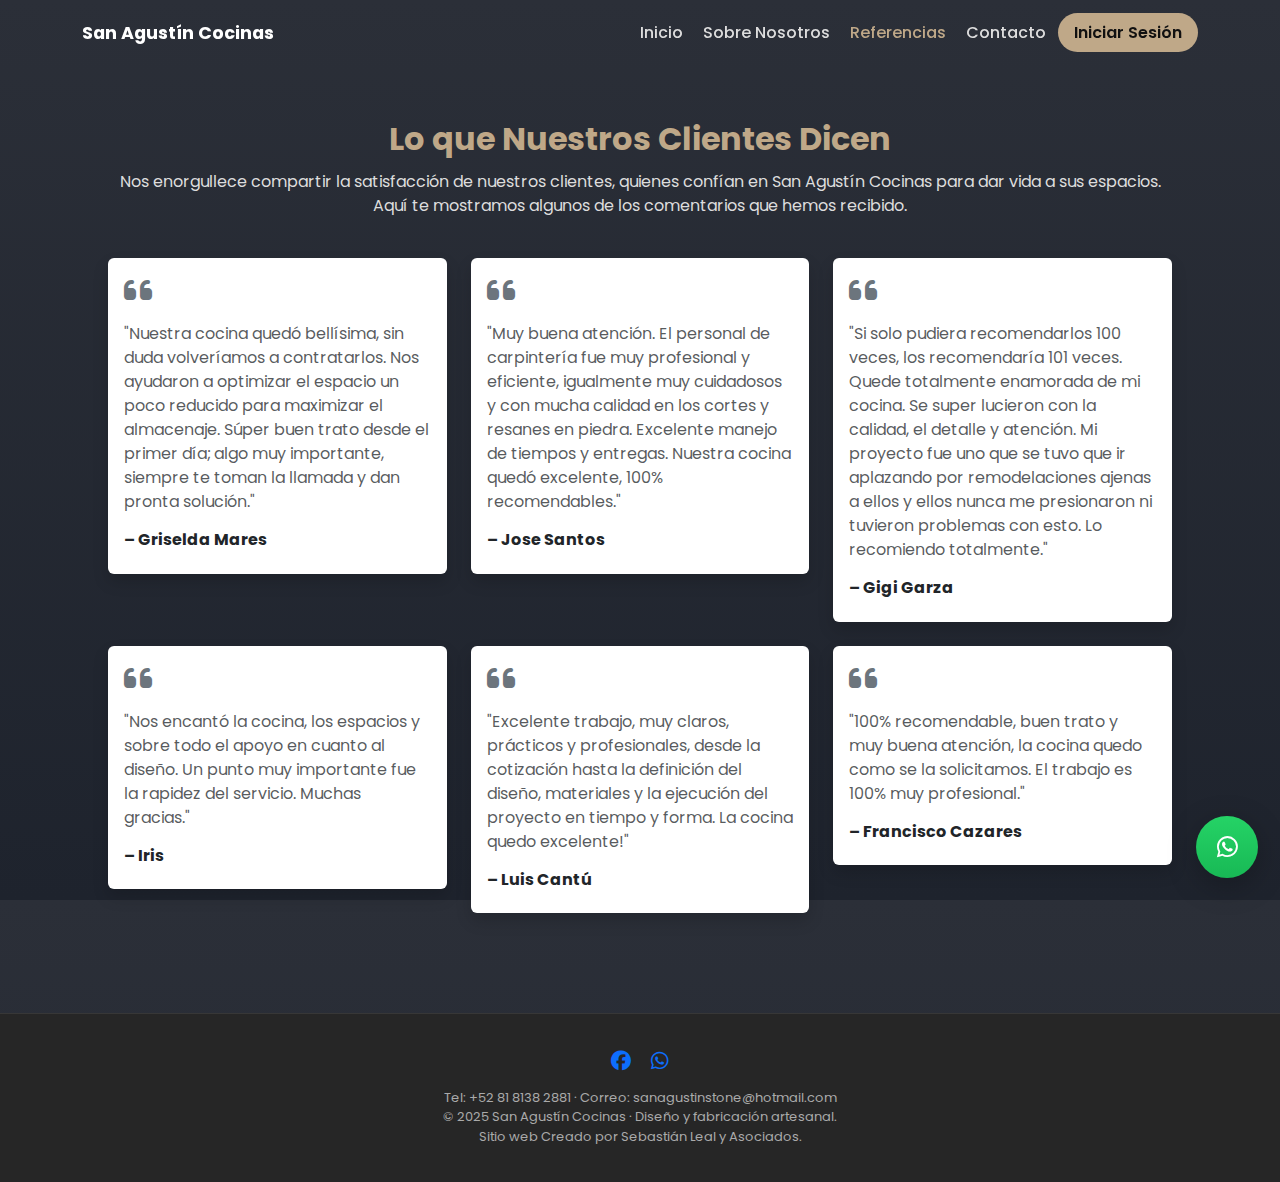
<file: referencias.html>
<!DOCTYPE html>
<html lang="es">
<head>
  <meta charset="utf-8" />
  <meta name="viewport" content="width=device-width, initial-scale=1" />
  <title>Referencias | San Agustín Cocinas</title>

  <!-- Bootstrap -->
  <link rel="stylesheet" href="Bootstrap/css/bootstrap.min.css" />

  <!-- Font / Icons -->
  <link href="https://fonts.googleapis.com/css2?family=Poppins:wght@300;400;600;700&display=swap" rel="stylesheet">
  <link rel="stylesheet" href="https://cdnjs.cloudflare.com/ajax/libs/font-awesome/6.4.2/css/all.min.css"/>

  <style>
    :root{
      --bg-gradient: linear-gradient(180deg, #2b2f38 0%, #1e232d 100%);
      --beige: #e8e4dc;
      --gold: #bfa888;
      --muted: #d0ccc4;
      --white: #ffffff;
    }

    html,body{ height:100%; scroll-behavior:smooth; }
    body{
      margin:0;
      font-family:"Poppins",sans-serif;
      background:var(--bg-gradient);
      color:var(--muted);
      overflow-x:hidden;
    }

    /* NAV (idéntica al index) */
    .navbar{
      background:transparent !important;
      transition:all .3s ease;
      padding:.8rem 0;
    }
    .navbar.scrolled{
      background:rgba(30,30,35,.8)!important;
      backdrop-filter:blur(12px);
      border-bottom:1px solid rgba(255,255,255,.08);
    }
    .navbar-brand{color:#fff!important;font-weight:700;font-size:1.1rem;}
    .nav-link{color:#ddd!important;font-weight:500;margin-right:.25rem;}
    .nav-link:hover{color:var(--gold)!important;}
    .nav-link.active{color:var(--gold)!important;}
    .nav-login{
      background:var(--gold);
      color:#111!important;
      border-radius:28px;
      padding:8px 16px;
      font-weight:600;
      text-decoration:none;
      border:none;
    }
    .navbar-toggler{border:none;}
    .navbar-toggler-icon{filter:invert(1) brightness(1.2);}

    /* SECTIONS */
    .section{padding:100px 0;}
    .container-narrow{max-width:1100px;margin:0 auto;padding:0 18px;}
    .section-title{color:var(--gold);font-size:clamp(22px,2.6vw,32px);font-weight:700;margin-bottom:12px;text-align:center;}
    .section-lead{color:#ddd;margin-bottom:40px;text-align:center;}

    .card-dark{
      background:rgba(255,255,255,0.03);
      border:1px solid rgba(255,255,255,0.04);
      padding:24px;border-radius:12px;
      box-shadow:0 8px 24px rgba(0,0,0,0.35);
    }

    .service-grid{display:grid;grid-template-columns:repeat(auto-fit,minmax(300px,1fr));gap:24px;}
    .service-item{
      background:rgba(255,255,255,0.03);
      padding:22px;border-radius:12px;text-align:center;
      box-shadow:0 6px 18px rgba(0,0,0,0.25);
      transition:transform .3s ease;
    }
    .service-item:hover{transform:translateY(-6px);}
    .service-item i{font-size:30px;color:var(--gold);margin-bottom:12px;}

    img{border-radius:12px;box-shadow:0 10px 25px rgba(0,0,0,0.3);width:100%;height:auto;}

    footer{padding:36px 18px;border-top:1px solid rgba(255,255,255,0.08);color:#ddd;background:#262626;text-align:center;}
    .footer-bottom{margin-top:14px;font-size:13px;color:#aaa;}

    .whatsapp-float{
      position:fixed;right:22px;bottom:22px;width:62px;height:62px;border-radius:50%;
      background:linear-gradient(180deg,#25D366,#18b955);
      display:flex;align-items:center;justify-content:center;
      color:#fff;font-size:24px;z-index:1400;
      box-shadow:0 8px 30px rgba(0,0,0,0.25);
      transition:transform .18s ease;
      text-decoration:none;
    }
    .whatsapp-float:hover{transform:translateY(-6px);}
    a{text-decoration:none;}

    .reveal{opacity:0;transform:translateY(18px);transition:transform 700ms ease,opacity 700ms;}
    .reveal.visible{opacity:1;transform:none;}

    @media(max-width:575px){.navbar{padding:.5rem 0;}}
  </style>
</head>
<body>

  <!-- NAV -->
  <nav id="siteNav" class="navbar navbar-expand-lg fixed-top">
    <div class="container">
      <a class="navbar-brand" href="index.html">San Agustín Cocinas</a>
      <button class="navbar-toggler text-white" type="button" data-bs-toggle="collapse" data-bs-target="#navCollapse">
        <span class="navbar-toggler-icon"></span>
      </button>
      <div id="navCollapse" class="collapse navbar-collapse justify-content-end">
        <ul class="navbar-nav align-items-center">
          <li class="nav-item"><a class="nav-link" href="index.html">Inicio</a></li>
          <li class="nav-item"><a class="nav-link" href="about.html">Sobre Nosotros</a></li>
          <li class="nav-item"><a class="nav-link active" href="referencias.html">Referencias</a></li>
          <li class="nav-item"><a class="nav-link" href="contacto.html">Contacto</a></li>
          <li class="nav-item"><a class="nav-login" href="login.html">Iniciar Sesión</a></li>
        </ul>
      </div>
    </div>
  </nav>

  <!-- CONTENIDO -->
  <section class="section" style="padding-top:120px;">
    <div class="container-narrow">
      <h2 class="section-title">Lo que Nuestros Clientes Dicen</h2>
      <p class="section-lead">Nos enorgullece compartir la satisfacción de nuestros clientes, quienes confían en San Agustín Cocinas para dar vida a sus espacios. Aquí te mostramos algunos de los comentarios que hemos recibido.</p>

      <div class="row g-4">
        <div class="col-md-4">
          <div class="card border-0 shadow">
            <div class="card-body">
              <i class="fa-solid fa-quote-left fa-2x text-secondary mb-3"></i>
              <p class="text-muted">"Nuestra cocina quedó bellísima, sin duda volveríamos a contratarlos. Nos ayudaron a optimizar el espacio un poco reducido para maximizar el almacenaje. Súper buen trato desde el primer día; algo muy importante, siempre te toman la llamada y dan pronta solución."</p>
              <h6 class="fw-bold mt-3">– Griselda Mares</h6>
            </div>
          </div>
        </div>

        <div class="col-md-4">
          <div class="card border-0 shadow">
            <div class="card-body">
              <i class="fa-solid fa-quote-left fa-2x text-secondary mb-3"></i>
              <p class="text-muted">"Muy buena atención. El personal de carpintería fue muy profesional y eficiente, igualmente muy cuidadosos y con mucha calidad en los cortes y resanes en piedra. Excelente manejo de tiempos y entregas. Nuestra cocina quedó excelente, 100% recomendables."</p>
              <h6 class="fw-bold mt-3">– Jose Santos</h6>
            </div>
          </div>
        </div>

        <div class="col-md-4">
          <div class="card border-0 shadow">
            <div class="card-body">
              <i class="fa-solid fa-quote-left fa-2x text-secondary mb-3"></i>
              <p class="text-muted">"Si solo pudiera recomendarlos 100 veces, los recomendaría 101 veces. Quede totalmente enamorada de mi cocina. Se super lucieron con la calidad, el detalle y atención. Mi proyecto fue uno que se tuvo que ir aplazando por remodelaciones ajenas a ellos y ellos nunca me presionaron ni tuvieron problemas con esto. Lo recomiendo totalmente."</p>
              <h6 class="fw-bold mt-3">– Gigi Garza</h6>
            </div>
          </div>
        </div>

        <div class="col-md-4">
          <div class="card border-0 shadow">
            <div class="card-body">
              <i class="fa-solid fa-quote-left fa-2x text-secondary mb-3"></i>
              <p class="text-muted">"Nos encantó la cocina, los espacios y sobre todo el apoyo en cuanto al diseño. Un punto muy importante fue la rapidez del servicio. Muchas gracias."</p>
              <h6 class="fw-bold mt-3">– Iris</h6>
            </div>
          </div>
        </div>

        <div class="col-md-4">
          <div class="card border-0 shadow">
            <div class="card-body">
              <i class="fa-solid fa-quote-left fa-2x text-secondary mb-3"></i>
              <p class="text-muted">"Excelente trabajo, muy claros, prácticos y profesionales, desde la cotización hasta la definición del diseño, materiales y la ejecución del proyecto en tiempo y forma. La cocina quedo excelente!"</p>
              <h6 class="fw-bold mt-3">– Luis Cantú</h6>
            </div>
          </div>
        </div>

        <div class="col-md-4">
          <div class="card border-0 shadow">
            <div class="card-body">
              <i class="fa-solid fa-quote-left fa-2x text-secondary mb-3"></i>
              <p class="text-muted">"100% recomendable, buen trato y muy buena atención, la cocina quedo como se la solicitamos. El trabajo es 100% muy profesional."</p>
              <h6 class="fw-bold mt-3">– Francisco Cazares</h6>
            </div>
          </div>
        </div>
      </div>
    </div>
  </section>

  <!-- Footer -->
  <footer>
    <div class="container container-narrow text-center">
      <div style="margin-bottom:12px;">
        <a class="me-3" href="https://www.facebook.com/sanagustincocinas"><i class="fab fa-facebook fa-lg"></i></a>
        <a href="https://wa.me/528181382881"><i class="fab fa-whatsapp fa-lg"></i></a>
      </div>
      <div class="footer-bottom">
        Tel:  +52 81 8138 2881 · Correo: <a href="mailto:sanagustinstone@hotmail.com" style="color:inherit;">sanagustinstone@hotmail.com</a><br>
        © 2025 San Agustín Cocinas · Diseño y fabricación artesanal. <br> Sitio web Creado por Sebastián Leal y Asociados.
      </div>
    </div>
  </footer>

  <!-- WhatsApp Floater -->
  <a class="whatsapp-float" href="https://wa.me/528181382881" target="_blank"><i class="fab fa-whatsapp"></i></a>

  <script src="Bootstrap/js/bootstrap.bundle.min.js"></script>
  <script>
    // Navbar scroll
    (function(){
      const nav=document.getElementById('siteNav');
      function onScroll(){
        if(window.scrollY>50) nav.classList.add('scrolled'); else nav.classList.remove('scrolled');
      }
      onScroll();
      window.addEventListener('scroll',onScroll,{passive:true});
    })();

    // Reveal animation
    (function(){
      const io=new IntersectionObserver((entries,obs)=>{
        entries.forEach(e=>{
          if(e.isIntersecting){e.target.classList.add('visible');obs.unobserve(e.target);}
        });
      },{threshold:0.12});
      document.querySelectorAll('.reveal').forEach(el=>io.observe(el));
    })();
  </script>
</body>
</html>
</file>
